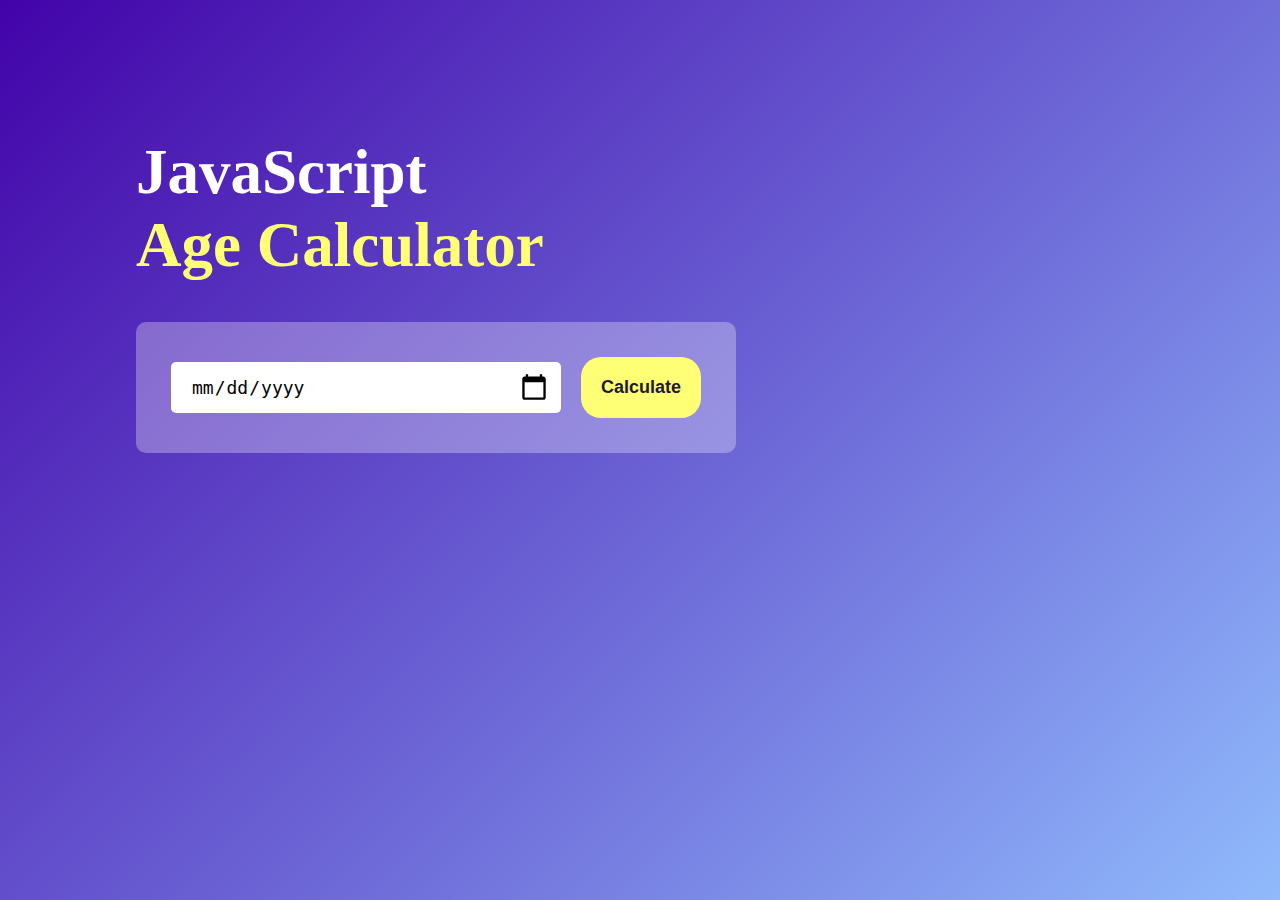
<file: Age Calculator/index.html>
<!DOCTYPE html>
<html lang="en">
<head>
    <meta charset="UTF-8">
    <meta name="viewport" content="width=device-width, initial-scale=1.0">
    <title>Age calculator</title>
    <link rel="stylesheet" href="style.css">
</head>
<body>
    <div class="container">
        <div class="calculator">
        <h1>JavaScript <br>
            <Span>Age Calculator</Span>
        </h1>
        <div class="input-box">
            <input type="date" name="" id="date">
            <button onclick="Calculate()"> Calculate</button>
        </div>
        <p id="result"></p>
    </div>
    </div>
    <script>
    let userInput = document.getElementById("date");
    userInput.max = new Date().toISOString().split("T")[0];
    let result = document.getElementById("result");

    function Calculate(){
        let BirthDate=new Date(userInput.value);
        let d1=BirthDate.getDate();
        let m1=BirthDate.getMonth()+1;
        let y1=BirthDate.getFullYear();

        
        let Today=new Date();
        let d2=Today.getDate();
        let m2=Today.getMonth() + 1;
        let y2=Today.getFullYear();
        
        let d3,m3,y3;
        y3=y2-y1;
        m3=m2-m1;

        if(m2>=m1){m3=m2-m1}
        else{
            y3--;
            m3=12 + m2 - m1;
        }
        if(d2>=d1){
            d3=d2-d1;
        }else{
            m3--;
            d3=getDaysInMonth(y1,m1)+d2-d1;
        }
        if(m3<0){
            m3=11;
            y3--;
        }
        result.innerHTML=`You are ${y3} years ${m3} months and ${d3} days old`;
        
    }
    function getDaysInMonth(year,month){
            return new Date(year,month,0).getDate();
        }
    </script>
</body>
</html>
</file>
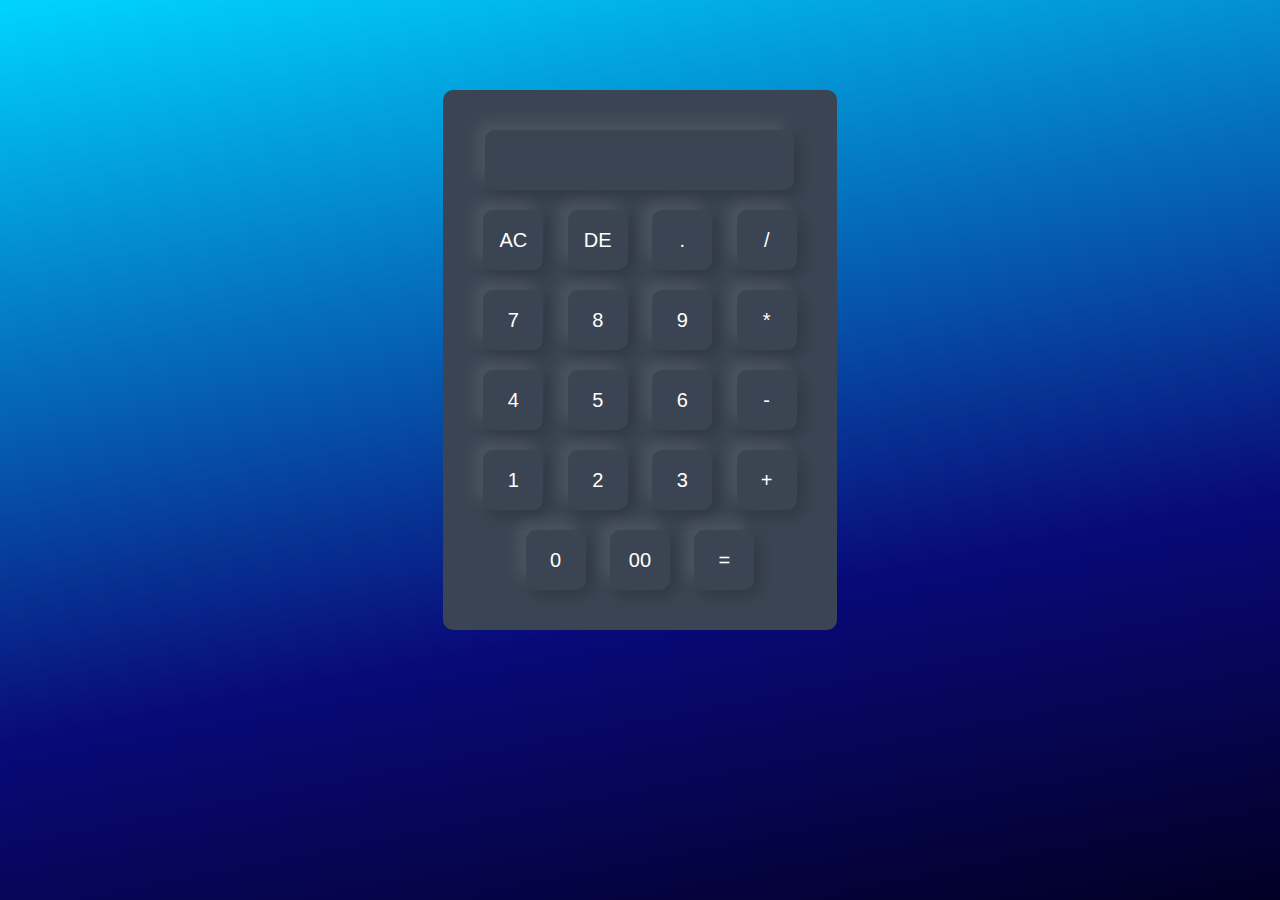
<file: Calculator/index.html>
<!DOCTYPE html>
<html lang="en">
<head>
    <meta charset="UTF-8">
    <meta name="viewport" content="width=device-width, initial-scale=1.0">
    <title>Calculator USing JavaScript</title>
    <link rel="stylesheet" href="style.css">
</head>
<body>
    <div class="container">
        <div class="calculator">
            
        <form>
            <div class="input">
                <input type="text" name="display" id="">
            </div>
            <div>
                <input type="button" value="AC" onclick="display.value=''">
                <input type="button" value="DE" onclick="display.value= display.value.toString().slice(0,-1)">
                <input type="button" value="." onclick="display.value+='.'">
                <input type="button" value="/" onclick="display.value+='/'">
            </div>
            <div>
                <input type="button" value="7" onclick="display.value+='7'">
                <input type="button" value="8"  onclick="display.value+='8'">
                <input type="button" value="9"  onclick="display.value+='9'">
                <input type="button" value="*" onclick="display.value+='*'">
            </div>
            <div>
                <input type="button" value="4"  onclick="display.value+='4'">
                <input type="button" value="5"  onclick="display.value+='5'">
                <input type="button" value="6"  onclick="display.value+='6'">
                <input type="button" value="-" onclick="display.value+='-'">
            </div>
            <div>
                <input type="button" value="1"  onclick="display.value+='1'">
                <input type="button" value="2" onclick="display.value+='2'">
                <input type="button" value="3"  onclick="display.value+='3'">
                <input type="button" value="+" onclick="display.value+='+'">
            </div>
            <div>
                <input type="button" value="0" onclick="display.value+='0'">
                <input type="button" value="00" onclick="display.value+='00'" >
                <input type="button" value="=" onclick="display.value=eval(display.value)" class="equal">
            </div>
        </form>
    </div>
    </div>

</body>
</html>
</file>
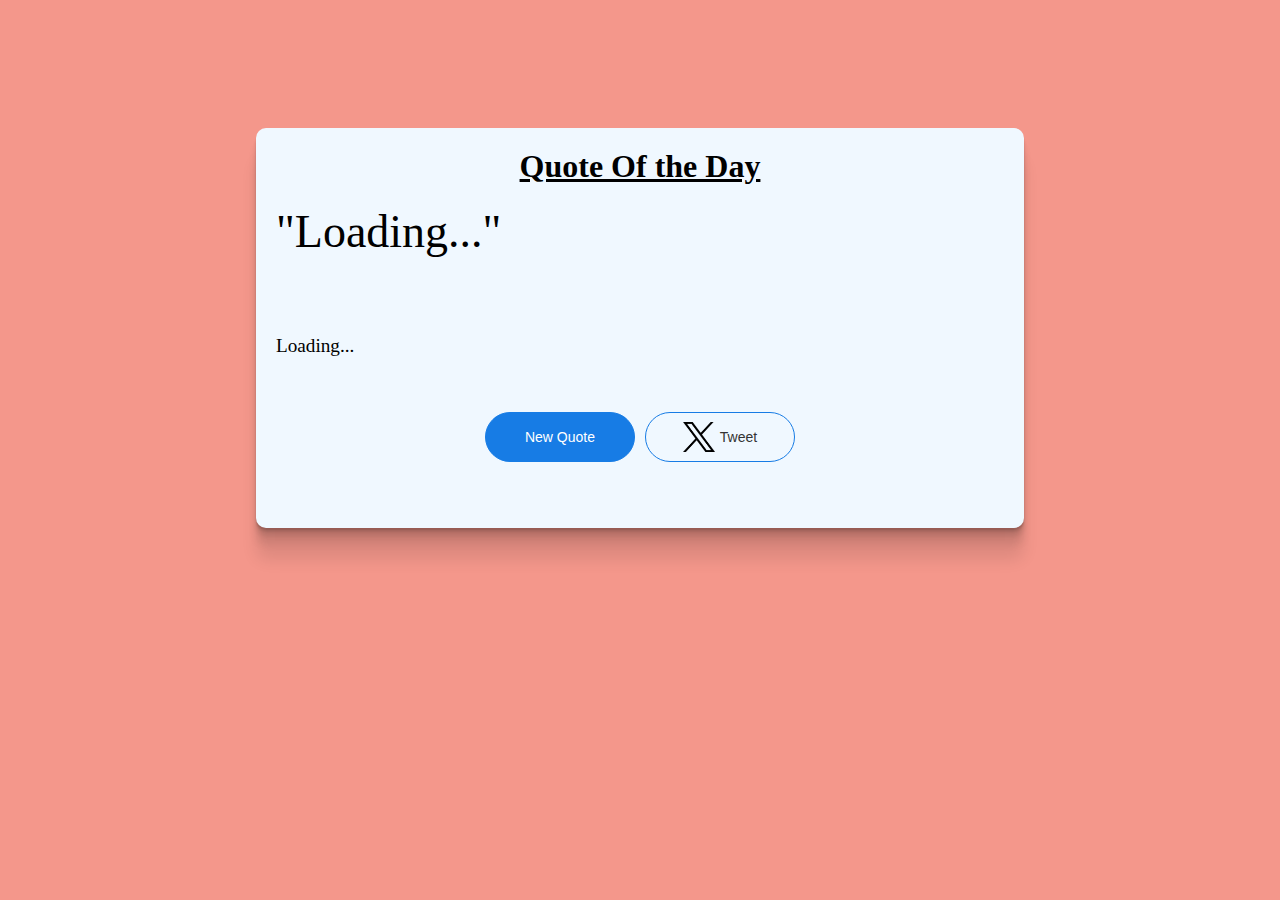
<file: QuoteGenerator/index.html>
<!DOCTYPE html>
<html lang="en">
<head>
    <meta charset="UTF-8">
    <meta name="viewport" content="width=device-width, initial-scale=1.0">
    <title>Document</title>
    <link rel="stylesheet" href="style.css">
</head>
<body>
    <div class="container">
        <h1>Quote Of the Day</h1>
        <blockquote id="quote">Loading...</blockquote>
        <span id="author">Loading...</span>
        <div>
            <button onclick="getQuote(event)">New Quote</button>
            <button onclick="Tweet()"><img src="./twitter.png" alt="">Tweet</button>
        </div>
    </div>
    <script>
        const quote=document.getElementById("quote");
        const author=document.getElementById("author");
        const api_url="https://type.fit/api/quotes";
        async function getQuote(event){
            const response=await fetch(api_url);
            var data=await response.json();
            const randomIndex = Math.floor(Math.random() * data.length);
                const randomQuote = data[randomIndex];

                // Update the HTML elements with the quote and author
                quote.innerHTML = randomQuote?.text || "No quote available";
                author.innerHTML = randomQuote?.author || "Unknown author";
            }
        getQuote();
        function Tweet(){
            window.open("https://twitter.com/intent/tweet?text="+quote.innerHTML,"Tweet Window","width=600,height=300");
        }
    </script>
</body>
</html>
</file>
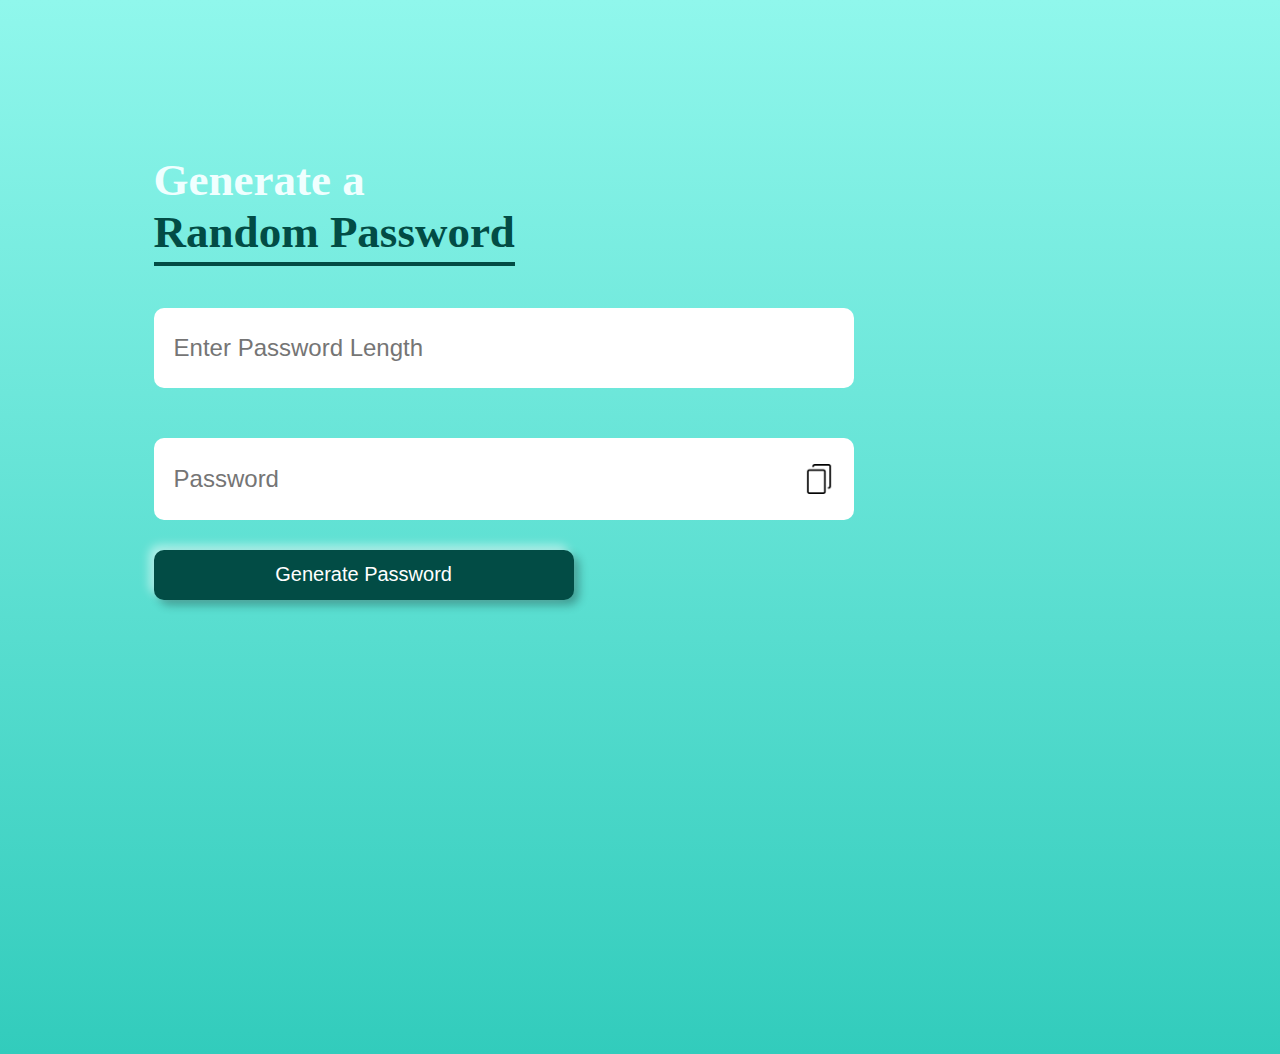
<file: RandomPasswordGenerator/index.html>
<!DOCTYPE html>
<html lang="en">
<head>
    <meta charset="UTF-8">
    <meta name="viewport" content="width=device-width, initial-scale=1.0">
    <title>Random Password Generator</title>
    <link rel="stylesheet" href="style.css">
</head>
<body>
    <div class="container">
        <h1>Generate a <br><span>Random Password</span></h1>
        <div class="display">
        <input type="number" name="" id="length" placeholder="Enter Password Length">
    </div>
        <div class="display">
            <input type="text" name="" id="pswrd" placeholder="Password">
            <img src="./copy.png" alt="" onclick="CopyToClipboard()">
        </div>
        <button onclick="Generate()">Generate Password</button>
    </div>



    <script>
        const PasswordBox=document.getElementById("pswrd");
        

        const upperCase="ABCDEFGHIJKLMNOPQRSTUVWXYZ";
        const lowerCase="abcdefghijklmnopqrstuvwxyz";
        const numbers="0123456789";
        const symbols="~@!#$%^&*()_+?";
        const allChars=upperCase+lowerCase+numbers+symbols;
        
        
        function Generate(){
            const length=document.getElementById("length").value;
            let Password="";
            Password+=upperCase[Math.floor(Math.random()*upperCase.length)];
            Password+=lowerCase[Math.floor(Math.random()*lowerCase.length)];
            Password+=numbers[Math.floor(Math.random()*numbers.length)];
            Password+=symbols[Math.floor(Math.random()*symbols.length)];
            while(length>Password.length){
                Password+=allChars[Math.floor(Math.random()*allChars.length)];
            }
            PasswordBox.value=Password;
        }
        function CopyToClipboard() {
            const passwordField = document.getElementById("pswrd");
            passwordField.select();
            document.execCommand("copy");
            alert("Password copied to clipboard!");
        }

    </script>
</body>
</html>
</file>
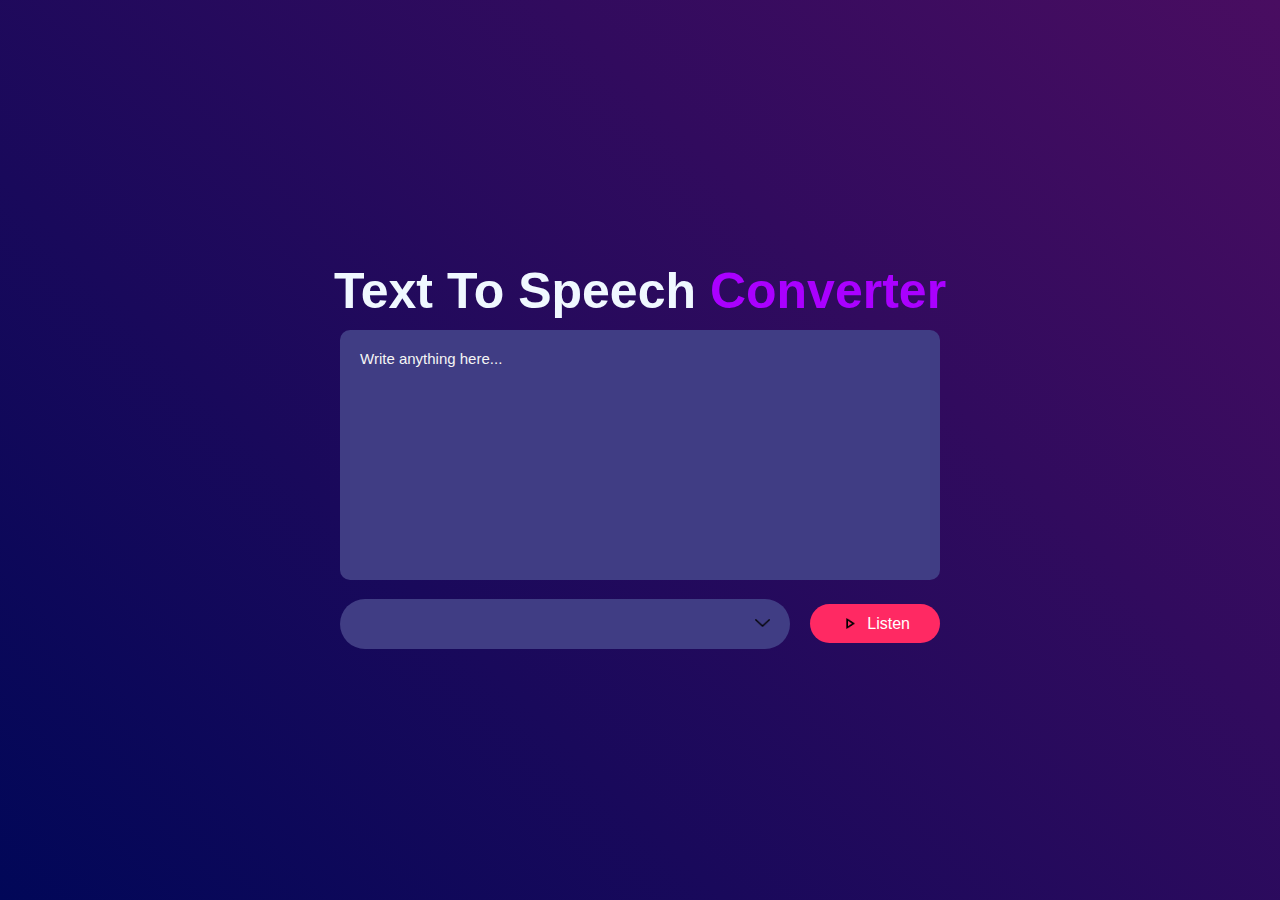
<file: Text To Voice/index.html>
<!DOCTYPE html>
<html lang="en">
<head>
    <meta charset="UTF-8">
    <meta name="viewport" content="width=device-width, initial-scale=1.0">
    <title>Document</title>
    <link rel="stylesheet" href="style.css">
</head>
<body>
    <div class="container">
        <h1>Text To Speech <span>Converter</span></h1>
        <textarea placeholder="Write anything here..."></textarea>
        <div class="row">
            <select></select>
            <button><img src="./play.png" alt="">Listen</button>
        </div>
    </div>
    <script src="script.js"></script>
</body>
</html>
</file>
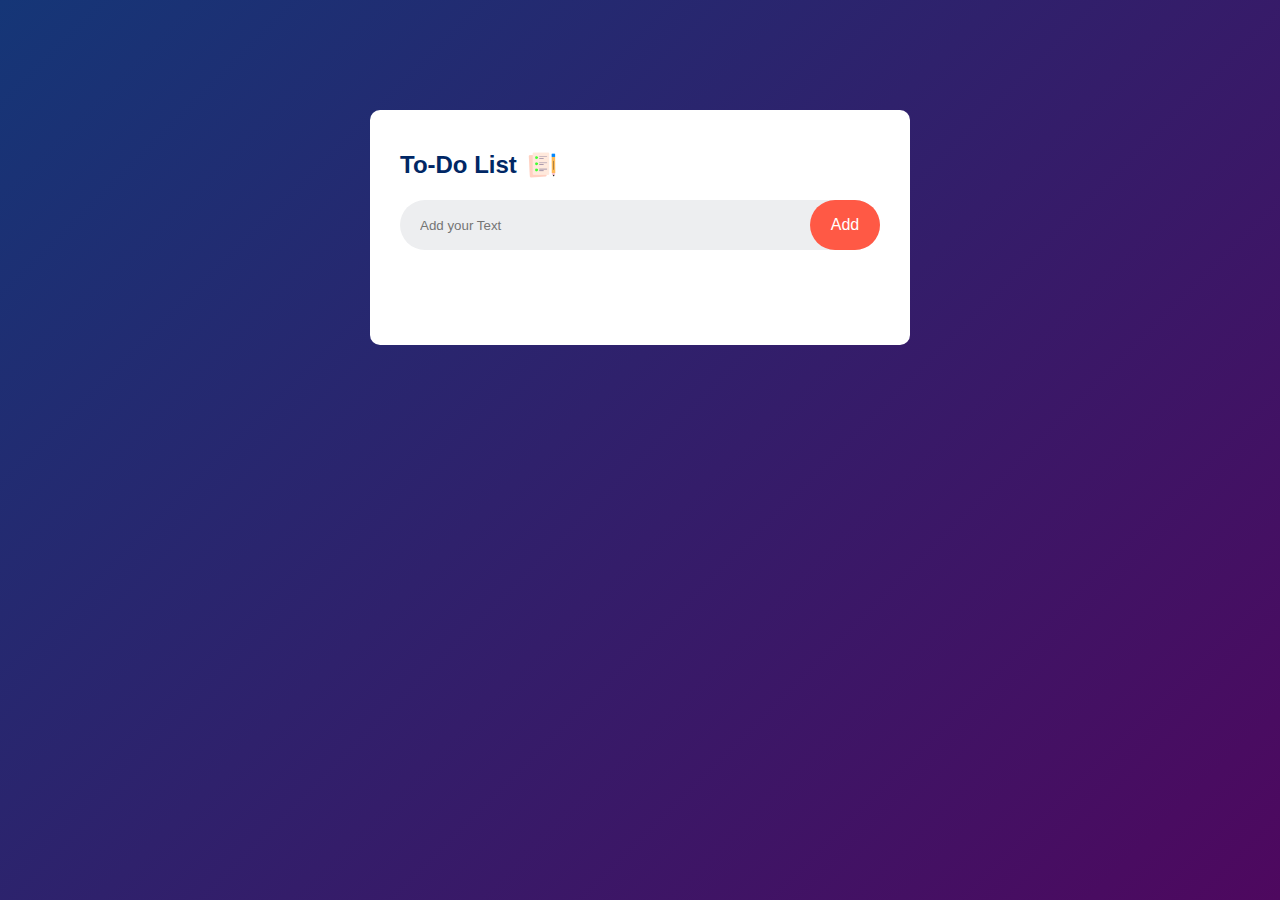
<file: To-do List/index.html>
<!DOCTYPE html>
<html lang="en">
  <head>
    <meta charset="UTF-8" />
    <meta name="viewport" content="width=device-width, initial-scale=1.0" />
    <title>To do List App</title>
    <link rel="stylesheet" href="style.css" />
  </head>
  <body>
    <div class="container">
      <div class="to-do">
        <h2>To-Do List <img src="icon.png" alt="" /></h2>
        <div class="row">
          <input
            type="text"
            name=" "
            id="input-box"
            placeholder="Add your Text"
          />
          <button onclick="addTask()">Add</button>
        </div>
        <ul id="list-container">
          <!-- <li class="checked"></li> -->
        </ul>
      </div>
    </div>
    <script src="script.js"></script>
  </body>
</html>
</file>
<file: Age Calculator/style.css>
*{
    padding: 0;
    margin: 0;
    box-sizing: border-box;
}
.container{ 
    width: 100%;
    min-height: 100vh;
    background: linear-gradient(135deg,#4203a9,#90bafc);
    color: #fff;
    padding: 10px;
}
.calculator{
    width: 100%;
    max-width: 600px;
    margin-left: 10%;
    margin-top: 10%;
}
h1{
    font-size: 63px;
}
span{
    color: #ffff76;
}
.input-box{
    margin: 40px 0;
    padding: 35px;
    border-radius: 10px;
    background: rgb(255, 255,255,0.3);
    display: flex;
    align-items: center;
}
.input-box input{
    flex: 1;
    margin-right: 20px;
    padding: 14px 20px;
    border: 0;
    outline: 0;
    font-size: 18px;
    border-radius: 5px;
    position: relative;
}
.input-box button{
    background: #ffff76;
    border: 0;
    outline:0 ;
    cursor: pointer;
    padding: 20px;
    border-radius: 20px;
    width: 120px;
    font-size: 18px;
    font-weight: 600;
    color: #211a2d;
}
.input-box input::-webkit-calendar-picker-indicator{
    top: 0;
    left: 0;
    right: 0;
    bottom: 0;
    width: auto;
    position: absolute;
    background-position: calc(100% - 10px);
    background-size: 30px;
    cursor: pointer;
    height: auto;
}
#result{
    color:rgb(3, 43, 43) ;
    font-size: 26px;
    font-weight: 500;
}
</file>
<file: Calculator/style.css>
*{
    margin: 0;
    padding: 0;
    box-sizing: border-box;
    font-family: 'Poppins',sans-serif;
}
.container{
    width: 100%;
    height: 100vh;
    background: linear-gradient(349deg, rgba(2,0,36,1) 0%, rgba(9,9,121,1) 35%, rgba(0,212,255,1) 100%);
    display: flex;
    justify-content: center;
    text-align: center;
}
.calculator{
    background:#3a4452;
    padding: 30px;
    border-radius: 10px;
    margin-top: 10vh;
    height: fit-content;
}
.calculator form input{
    border: 0;
    outline: 0;
    width: 60px;
    height: 60px;
    box-shadow: -8px -8px 15px rgba(255,255,255,0.1),5px 5px 15px rgba(0,0,0,0.2);
    border-radius: 10px;
    background: transparent;
    font-size: 20px;
    color: #fff;
    cursor: pointer;
    margin: 10px;
}
form .input input{
    width: 309px;
    padding: 15px;
}
.calculator form input .equal{
    width:100px;
}
</file>
<file: QuoteGenerator/style.css>
*{
    padding: 0;
    margin: 0;
    box-sizing: border-box;}
body{
    background: #F4978B;
}
.container{
    background: aliceblue;
    width: 60%;
    border-radius: 10px;display: block;
    margin: auto;
    margin-top: 10%;
    height: 400px;
    box-shadow: rgba(0, 0, 0, 0.09) 0px 2px 1px, rgba(0, 0, 0, 0.09) 0px 4px 2px, rgba(0, 0, 0, 0.09) 0px 8px 4px, rgba(0, 0, 0, 0.09) 0px 16px 8px, rgba(0, 0, 0, 0.09) 0px 32px 16px;
}
.container h1{
    padding-top: 20px;
    margin-bottom: 20px;
    text-align: center;
    text-decoration-line: underline;
}
.container blockquote{
    font-size: 46px;
    min-height: 110px;
    margin: 20px;
    padding: 20ppx;
}
.container span{
    font-size: 16px;
    min-height: 110px;
    margin: 20px;
    padding: 20ppx;
    font-size: larger;
    font-weight: 300;
}
.container blockquote::before,.container blockquote::after{
    content: '"';
}

.container div{
    width: 100%;
    margin-top: 50px;
    display: flex;
    justify-content: center;
}
button{
    background: rgb(23, 124, 229);
    color: #fff;
    border-radius: 25px;
    border: 1px solid rgb(23, 124, 229);
    width: 150px;
    height: 50px;
    display: flex;
    align-items: center;
    justify-content: center;
    margin: 5px;
    cursor: pointer;
    font-weight: 300;
    font-size: 14px;
}
.container button img{
    height: 30px;
    margin-right: 5px;
}
.container button:nth-child(2){
    background: transparent;
    color: #333;
}
</file>
<file: RandomPasswordGenerator/style.css>
*{
    box-sizing: border-box;
    padding: 0;
    margin: 0;
}
body{
    background: linear-gradient(#90f7ec,#32ccbc);
    color: azure;
    height: 100vh;
}
.container{
    margin: 12%;
    width: 90%;
    max-width: 700px;
}
h1{
    font-weight: 600;
    font-size: 45px;
}
span{
    color: #024c45;
    border-bottom: 4px solid #024c45;
    padding-bottom: 5px;
}
img{
    height: 30px;
    cursor: pointer;
}
.display{
    width: 100%;
    margin-top: 50px;
    margin-bottom: 30px;
    background: #fff;
    color: #333;
    display: flex;
    align-items: center;
    justify-content: space-between;
    padding: 26px 20px;
    border-radius: 10px;
}

input{
    border: 0;
    outline: 0;
    font-size: 24px;

}
button{
    width: 60%;
    height: 50px;
    border-radius: 10px;
    outline: none;
    border: 0;
    color: #fff;
    font-size: 20px;
    font-weight: 400;
    background-color:#024c45;
    box-shadow:  -5px -5px 10px 0px rgba(255, 255, 255, 0.5), 5px 5px 10px 0px rgba(0, 0, 0, 0.3);
}
</file>
<file: Text To Voice/style.css>
*{
    padding: 0;
    margin: 0;
    box-sizing: border-box;
    font-family: 'Segoe UI', Tahoma, Geneva, Verdana, sans-serif;
}
.container{
    width: 100%;
    min-height: 100vh;
    background: linear-gradient(45deg,#010758,#490d61);
    display: flex;
    align-items: center;
    justify-content: center;
    color: aliceblue;
    flex-direction: column;
}
h1{
    font-size: 50px;
    font-weight: 600;
    margin: 10px;
}
span{
    color: #aa00ff;

}
textarea{
    width: 600px;
    height: 250px;
    background: #403d84;
    color: #fff;
    font-size: 15px;
    border: 0;
    outline: 0;
    padding: 20px;
    border-radius: 10px;
    resize: none;
    margin-bottom: 19px;
}
textarea::placeholder{
    font-size: 15px;
    color: whitesmoke;
}
.row{
    width: 600px;
    display: flex;
    align-items: center;
    gap: 20px;
}
button{
    background: #ff2963;
    color: #fff;
    font-size: 16px;
    padding: 10px 30px;
    border-radius: 35px;
    border: 0;
    outline: 0;
    cursor: pointer;
    display: flex;
    align-items: center;
}
button img{
    width: 19px;
    margin-right: 8px;
}
select{
    flex: 1;
    color: #ffff;
    background: #403d84;
    height: 50px;
    padding: 0 20px;
    outline: 0;
    border: 0;
    border-radius: 35px;
    appearance: none;
    background-image: url(dropdown.png);
    background-repeat: no-repeat;
    background-size: 15px;
    background-position-x: calc(100% - 20px);
    background-position-y: 20px;
}
</file>
<file: To-do List/style.css>
* {
    margin: 0;
    padding: 0;
    font-family: 'Franklin Gothic Medium', 'Arial Narrow', Arial, sans-serif;
    box-sizing: border-box;
}

.container {
    width: 100%;
    min-height: 100vh;
    background: linear-gradient(135deg, #153677, #4e085f);
    padding: 10px;
}

.to-do {
    width: 100%;
    ;
    max-width: 540px;
    background: #fff;
    margin: 100px auto 20px;
    padding: 40px 30px 70px;
    border-radius: 10px;
}

.to-do h2 {
    color: #002765;
    display: flex;
    align-items: center;
    margin-bottom: 20px;
}

.to-do img {
    width: 30px;
    margin-left: 10px;
}

.row {
    display: flex;
    align-items: center;
    justify-content: space-between;
    background: #edeef0;
    border-radius: 30px;
    padding-left: 20px;
    margin-bottom: 25px;
}

input {
    height: 50px;
    border: none;
    outline: none;
    flex: 1;
    background: transparent;
    font-weight: 14px;
}

button {
    height: 50px;
    width: 70px;
    border: none;
    outline: none;
    padding-left: 16px 50px;
    background: #ff5945;
    color: #fff;
    font-size: 16px;
    cursor: pointer;
    border-radius: 40px;
}

ul li {
    list-style: none;
    font-size: 17px;
    padding: 12px 8px 12px 50px;
    position: relative;
    user-select: none;

}

ul li::before {
    content: ' ';
    position: absolute;
    height: 25px;
    width: 25px;
    border-radius: 50%;
    background-image: url(unchecked.png);
    background-size: cover;
    background-position: center;
    top: 12px;
    left: 12px;

}

ul li.checked {
    color: #555;
    text-decoration: line-through;
} 

ul li.checked::before {
    background-image: url(checked.png);
}
ul li span{
    position: absolute;
    right: 0;
    top: 5px;
    width: 40px;
    height: 40px;
    font-size: 22px;
    color: #555;
    text-align: center;
}
ul li span:hover{
    background:#edeef0 ;
}
</file>
